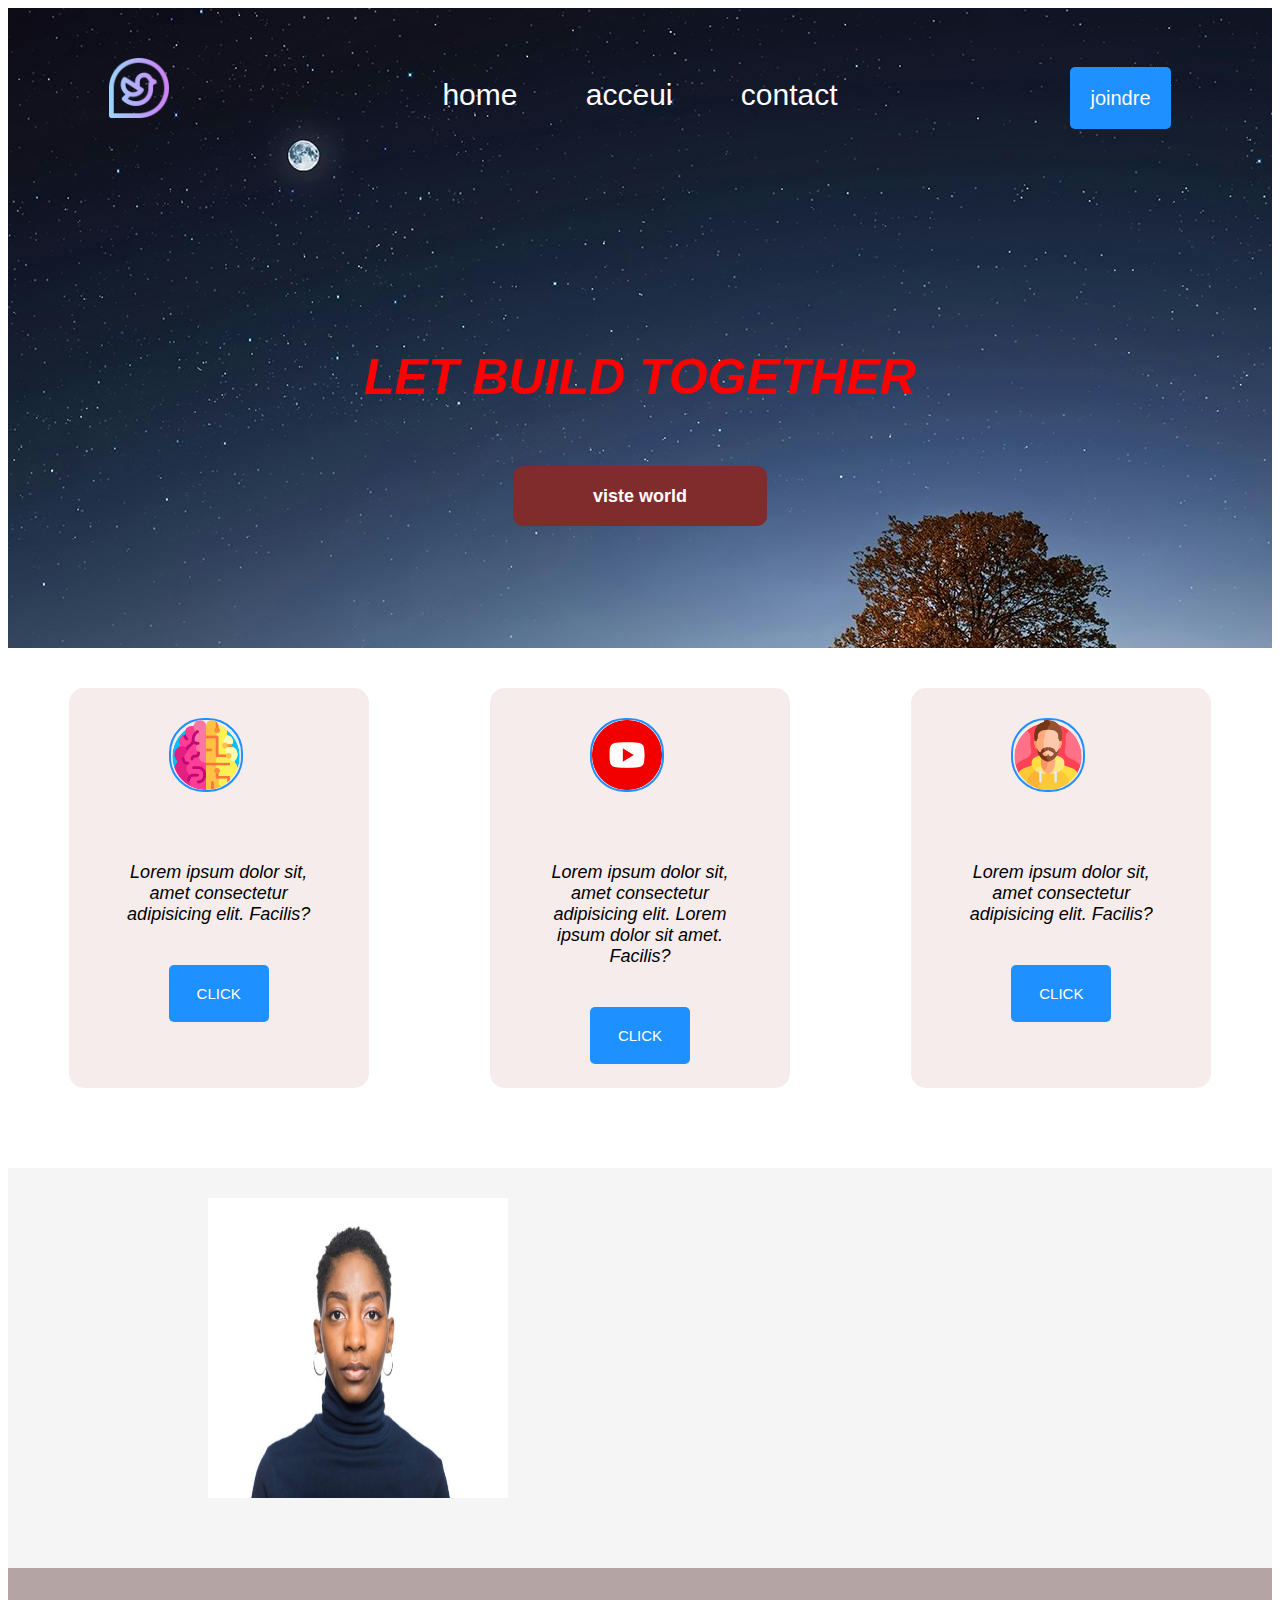
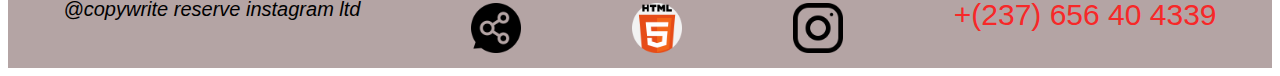
<file: index.html>
<!DOCTYPE html>
<html lang="en">
    <head>
      <link rel="stylesheet" href="style.css">
      <meta charset="UTF-8">
      <meta name="viewport" content="width=device-width, initial-scale=1.0">
      <title>localhost</title>
    </head>
     <body>
        <div class="box1">
          <img src="images/twitter.png" alt="logo" class="LOGO">

         <nav>
            <ul>
                 <li><a href="#">home</a></li>
                 <li><a href="#">acceui</a></li>
                 <li><a href="#">contact</a></li>
            </ul>
         </nav>
             
            <span><a href="#" class="buutton">joindre</a></span>
            <div class="aside">
                <p class="para1">LET BUILD TOGETHER </p>
                <a href="#" class="visito">viste world</a>

            </div>
         </div>
            
        

       

        <div class="box2">
            
            <div class="cards1">
                <img src="images/brain.png" alt="share" class="share">
                <span class="phrase">Lorem ipsum dolor sit, amet consectetur adipisicing elit. Facilis?</span>
                   <button>click</button>
            </div>      
            <div class="cards2">
                <img src="images/youtube.png" alt="share" class="share">
                <span class="phrase">Lorem ipsum dolor sit, amet consectetur adipisicing elit. Lorem ipsum dolor sit amet. Facilis?</span>
                   <button>click</button>
                  
            </div>   
            <div class="cards3">
                <img src="images/adult.png" alt="share" class="share">
                <span class="phrase">Lorem ipsum dolor sit, amet consectetur adipisicing elit. Facilis?</span>
                 <button>click</button>
            </div>   
            
        </div>



        <div class="box3">

            <img src="images/profile.jpg" alt="profile" class="profile">
        </div>





        <div class="box4">
            <span class="notes">@copywrite reserve instagram ltd</span> 
               <img src="images/share.png"  class="alto"> 
               <img src="images/html5.png" class="alto">
               <img src="images/instagram.png" class="alto">
               <span class="conts">+(237) 656 40 4339</span>
           
        </div>


    </body>
      

</html>
</file>
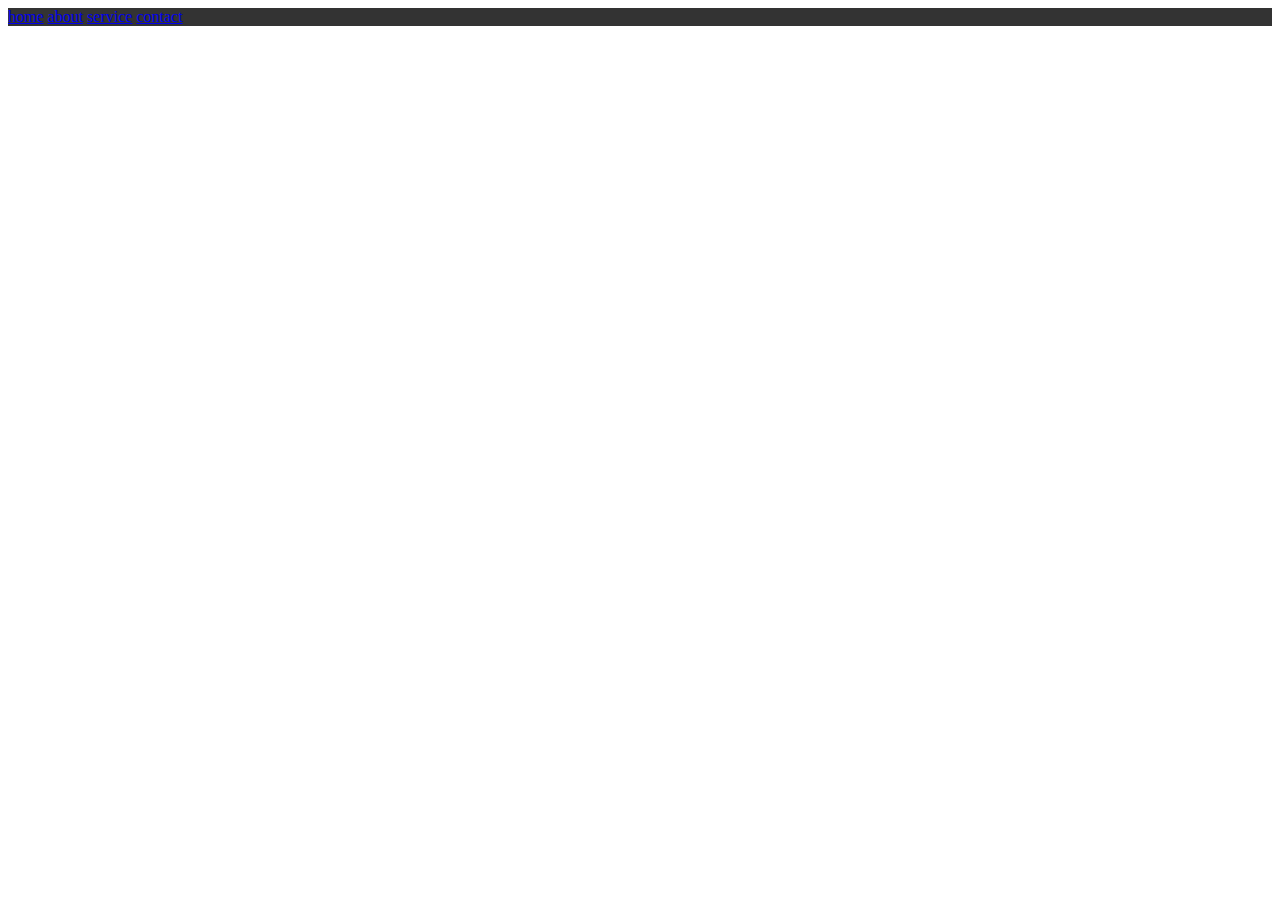
<file: responsive/index.html>
<!DOCTYPE html>
<html lang="en">
<head>
    <link rel="stylesheet" href="style.css">
    <meta charset="UTF-8">
    <meta name="viewport" content="width=device-width, initial-scale=1.0">
    <title>navbar reactive</title>
</head>
<body>
    <div class="navbar">
       <a href="#">home</a>
       <a href="#">about</a>
       <a href="#">service</a>
       <a href="#">contact</a>

    </div>
</body>
</html>
</file>
<file: style.css>
/*thi is the first layer*/

body
{
    font-size: 30px;
    font-family: sans-serif;
    
}
.LOGO
{
    width: 60px;
    height: 60px;
    cursor: pointer;
    margin-top: 10px;
}
.box1
{    
    display: flex;
    justify-content: space-around;
    padding-top: 40px;
    background-color: lavender;
    height: 600px;
    background-image: url(images/lonelytree.jpg);
}
 ul 
{
list-style:none;

}
ul li
{

   display:inline-block; 
   padding: 0px 30px;

    }
ul li a
{

    
    text-decoration: none;
    color: white;
    transition: all 0.3s else 0s;
}
ul li a:hover
{
    color: red;
}
 span
{
    margin-top: 30px;
}

.buutton
{    width: 160px;
    padding: 20px;
    text-align: center;
    font-family: sans-serif;
    font-size: 20px;
    background-color: #1e90ff;
    text-decoration: none;
    border-radius: 5px;
    color: snow;
    transition: all 03s else 0s;
    
}
.buutton:hover
{
    background-color: red;

}

.aside
{
    display: block;
    position: absolute;
    text-align: center;
    margin-top: 250px;
    width: 600px;
    font-style: italic;
    font-weight: bolder;
    color: red;
    font-size: 50px;
    font-family: Verdana, Geneva, Tahoma, sans-serif;
}
.visito
{
    font-size: 18px;
    font-family: sans-serif;
    background-color: rgb(128, 44, 44);
    width: 00px;
    padding: 20px 80px;
    text-align: center;
    text-decoration: none;
    color: white;
    border-radius: 10px;
    transition:all 0.4 else 0s;
    font-style:normal;
    
}
.visito:hover
{
    background-color: rgb(49, 20, 20);
    color: ;
}





/* this is the secound layer*/

.box2
{   
    margin-top: 20px;
    font-size: 15px;
    display: flex;
    justify-content: space-around;
    background-color:titanium_white;
    height:500px;
}
.cards1,.cards2,.cards3
{
    display: inline-block;
    width: 300px;
    height: 400px;
    background-color: rgb(247, 236, 236);
    text-align: center;
    margin-top: 20px;
    border-radius: 15px;
}
.share
{
    position: relative;
    display: block;
    width: 70px;
    height: 70px;
    display: block;
    margin-top: 10px;
    margin: 30px 100px;
    border: solid 2px #1e90ff ;
    border-radius: 35px;
}
.phrase
{    position: relative;
    display: block;
    text-align: center;
    margin-top: 30px;
    padding: 40px;
    font-size: large;
    color: black;
    font-family: 'Franklin Gothic Medium', 'Arial Narrow', Arial, sans-serif;
    font-style: italic;
    
}


button
{
    width: 100px;
    padding: 20px;
    font-size: 15px;
    background-color: #1e90ff;
    border: none;
    border-radius: 5px;
    color: white;
    text-transform: uppercase;
    transform: all 0.3s else 0s;
    
}
button:hover
{
 background-color: rgb(248, 7, 7);
}


/*this is the third layer*/


.box3
{   
    background-color: whitesmoke;
    height: 400px;
}
.profile
{
    position: absolute;
    width: 300px;
    height: 300px;
    padding-left: 200px;
}



/*this is the forth layer*/
.box4
{    
    font-size: 15px ;
    display: flex;
    justify-content: space-around;
    background-color: rgb(180, 164, 164);
    height: 100px;
}
.alto
{    
    width: 50px;
    height: 50px;
    padding-top: 5px;
    
}
 .conts
{
     cursor: pointer;
     font-size: 30px;
    font-weight: 30px;  
    color: rgb(247, 40, 40);
}
img{
    margin-top: 30px;
    cursor: pointer;
}
.notes
{
    font-family: 'Franklin Gothic Medium', 'Arial Narrow', Arial, sans-serif;
    font-style: italic;
    font-size: 20px;
}
</file>
<file: responsive/style.css>
/*style de base de la navbar*/
.navbar
{
background-color: #333;
overflow: hidden;
}

.nav a{
    float: left;
    display: block;
    text-align: center;
    color: white;
    padding: 14px 20px;
    text-decoration: none;
}



/*medias query pour les ecran de petite taille*/

@media screen and (max-width: 600px)
   {.navbar a
    {
     float: none;
     display: block;
     text-align: center;
   }

}
</file>
